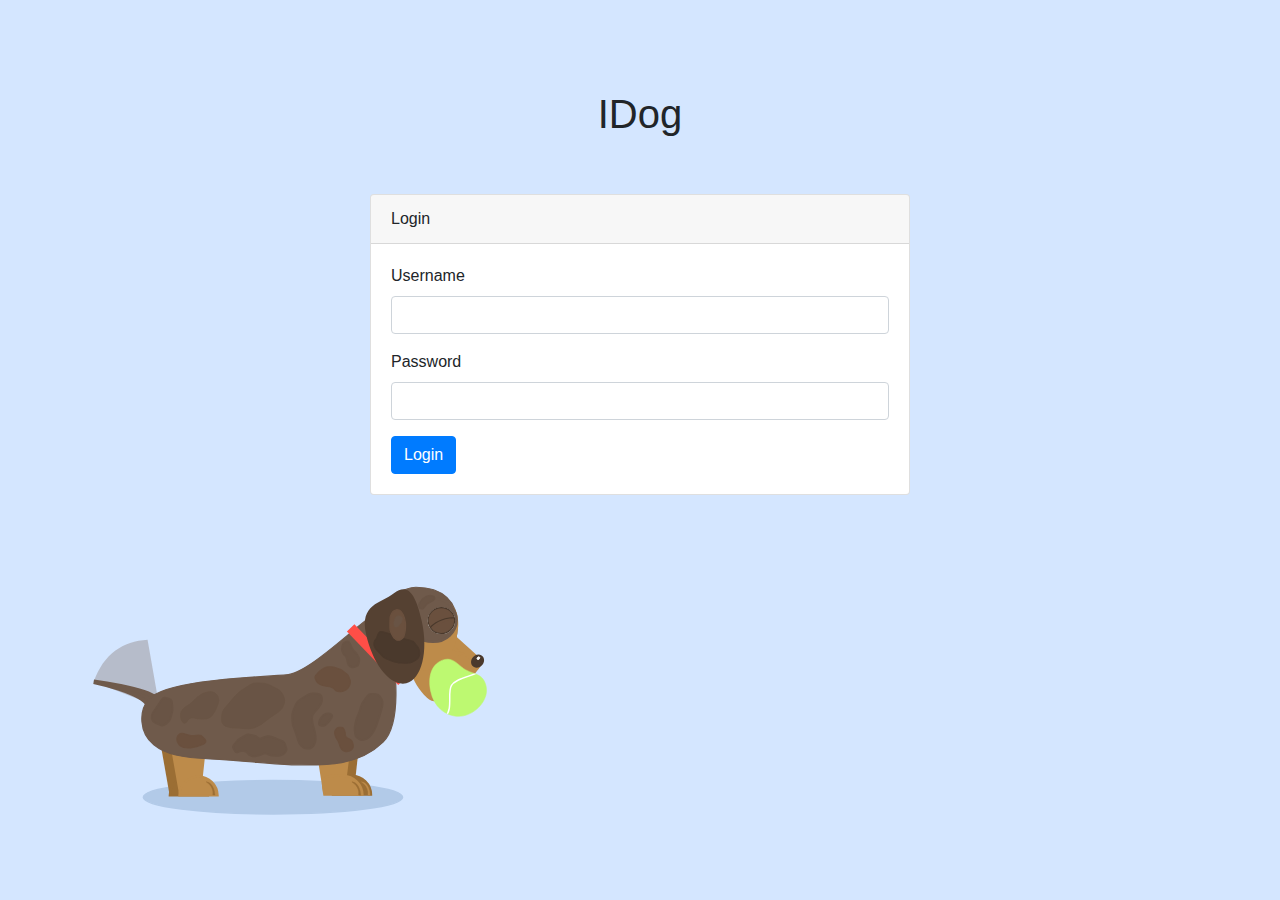
<file: login.html>
<!DOCTYPE html>
<html>

<head>
    <title>Login</title>
    <meta charset="utf-8">
    <meta name="viewport" content="width=device-width, initial-scale=1">
    <link rel="stylesheet" href="css/style.css">
    <link rel="stylesheet" href="https://maxcdn.bootstrapcdn.com/bootstrap/4.5.2/css/bootstrap.min.css">
    <script src="https://ajax.googleapis.com/ajax/libs/jquery/3.5.1/jquery.min.js"></script>
    <script src="https://cdnjs.cloudflare.com/ajax/libs/popper.js/1.16.0/umd/popper.min.js"></script>
    <script src="https://maxcdn.bootstrapcdn.com/bootstrap/4.5.2/js/bootstrap.min.js"></script>
</head>

<body id="body-login">
    <div class="container" id="login-container">
        <h1 class="text-center">IDog</h1>
        <div class="row">
            <div class="container mt-5">
                <div class="row justify-content-center">
                    <div class="col-md-6">
                        <div class="card">
                            <div class="card-header">
                                Login
                            </div>
                            <div class="card-body">
                                <form>
                                    <div class="form-group">
                                        <label for="username">Username</label>
                                        <input type="text" class="form-control" id="username">
                                    </div>
                                    <div class="form-group">
                                        <label for="password">Password</label>
                                        <input type="password" class="form-control" id="password">
                                    </div>
                                    <button type="submit" class="btn btn-primary">Login</button>
                                </form>
                            </div>
                        </div>
                    </div>
                </div>
            </div>
            <!-- The dog animation taken from : https://codepen.io/stivaliserna/details/jObPyKe-->
            <svg class="sausage-dog-animation" xmlns="http://www.w3.org/2000/svg" viewBox="-50 0 1200 1080">
                <ellipse class="shadow" ry="45" rx="350" cy="816" cx="498" opacity="1" fill="#B2CAE8" fill-opacity="1"
                    stroke="#B2CAE8" stroke-width="4" />
                <path class="tail-blur" fill="#6f5a4b"
                    d="M 180.265,568.972 14.092,504.432 C 40.893351,428.54412 92.941075,394.6756 159.419,390.74 l 29.972,170.684 c 1.155,6.575 -2.931,9.954 -9.126,7.548 z"
                    opacity=".296" />
                <path class="tail" fill="#6f5a4b" stroke="#6f5a4b" stroke-width="12"
                    d="m 161.6285,568.63016 20.92664,-20.00034 C 151.50961,521.73829 14.092,504.432 14.092,504.432 c 0,0 128.8135,26.71916 147.5365,64.19816 z" />
                <g class="back-legs">
                    <path fill="#9b6e34" d="M180.059 589.035h121.038l-23.651 219.517-58.432 2.217-38.955-221.734z" />
                    <path fill="#9b6e34" stroke="#9b6e34" stroke-width="6"
                        d="M270.996 760.244c-28.22 0-51.088 22.555-51.536 50.525h103.071c-.447-27.97-23.315-50.525-51.535-50.525z" />
                    <path fill="#bd8b4a" d="M206.036 589.035h121.039l-23.651 219.517-58.433 2.217-38.955-221.734z" />
                    <path fill="#bd8b4a" stroke="#bd8b4a" stroke-width="6"
                        d="M296.973 760.244c-28.219 0-51.088 22.555-51.535 50.525h103.071c-.447-27.97-23.316-50.525-51.536-50.525z" />
                    <path fill="#9b6e34" fill-opacity="1" stroke="#9b6e34" stroke-width="1"
                        d="m 341.34945,810.26154 c -1.48174,-30.60183 -20.2921,-36.5324 -23.61393,-35.8329 -1.37117,0.0393 21.53672,10.53459 17.96335,35.34867 z" />
                </g>
                <g class="front-legs">
                    <path class="leg" fill="#9b6e34"
                        d="m 640.90169,580.10511 119.14374,21.32995 -61.96529,211.91363 -57.90822,-8.11489 z" />
                    <path fill="#9b6e34" stroke="#9b6e34" stroke-width="6"
                        d="m 711.354,758.244 c -28.22,0 -51.089,22.555 -51.536,50.525 h 103.071 c -0.447,-27.97 -23.316,-50.525 -51.535,-50.525 z" />
                    <path fill="#bd8b4a" fill-opacity="1" stroke="#bd8b4a" stroke-width="1"
                        d="m 760.35315,810.35988 c -1.48174,-30.60183 -20.2921,-36.5324 -23.61393,-35.8329 -1.37117,0.0393 21.53672,10.53459 17.96335,35.34867 z" />
                    <path class="leg" fill="#bd8b4a"
                        d="m 619.46642,579.5532 118.83259,23.00558 -64.94292,211.02015 -57.78921,-8.92963 z" />
                    <path fill="#bd8b4a" stroke="#bd8b4a" stroke-width="6"
                        d="m 688.228,758.24364 c -56.81455,-1.81204 -59.84071,0.90112 -51.535,50.525 h 103.071 c -0.447,-27.97 -23.33034,-49.62541 -51.536,-50.525 z" />
                    <path fill="#9b6e34" fill-opacity="1" stroke="#9b6e34" stroke-width="1"
                        d="m 734.97661,810.43045 c -1.48174,-30.60183 -20.2921,-36.5324 -23.61393,-35.8329 -1.37117,0.0393 21.53672,10.53459 17.96335,35.34867 z" />
                </g>
                <g class="lean">
                    <g class="body">
                        <path fill="#6f5a4b" stroke="#6f5a4b" stroke-width="3.25"
                            d="M751.059 361.906c0-29.802 45.436-69.614 45.436-69.614s49.234-43.162 87.533-43.162c73.437 0 111.791 39.402 111.791 101.686 0 31.044-9.528 61.914-28.18 85.07-18.769 23.303-46.777 38.795-83.611 38.795-73.437 0-132.969-50.491-132.969-112.775z" />
                        <path fill="#6f5a4b" stroke="#6f5a4b" stroke-width="3.25"
                            d="M161.724 552.442c43.998-51.241 266.636-59.779 370.667-66.522 85.958-5.571 279.053-236.247 279.053-163.339 0 53.584 51.308 278.307-16.195 344.713-68.328 67.217-165.195 62.163-239.502 61.231-52.92-.663-131.793-11.253-226.832-15.838-77.24-3.727-120.165-11.768-152.525-38.198-41.065-33.54-39.869-92.695-14.666-122.047z" />
                        <path fill="#695445" stroke="#695445" stroke-width="2.06"
                            d="M412.368 528.039l22.614-14.883c5.4-3.554 14.781-6.181 20.954-5.866l13.681.698c6.173.314 15.487 2.785 20.804 5.518l20.246 10.406c5.317 2.733 11.558 9.379 13.94 14.844l2.905 6.668c2.382 5.465 2.362 14.665-.044 20.548l-1.537 3.759c-2.406 5.883-8.735 13.532-14.136 17.084l-10.784 7.093c-5.401 3.552-13.927 9.649-19.044 13.617l-11.314 8.774c-5.116 3.969-14.146 8.913-20.168 11.043l-2.382.842c-6.022 2.13-15.885 3.458-22.029 2.966l-7.054-.565c-6.145-.492-16.135-1.112-22.313-1.384l-6.765-.298c-6.178-.273-15.545-2.626-20.922-5.256l-.197-.096c-5.376-2.63-9.598-9.753-9.43-15.91l.316-11.56c.169-6.157 3.685-15.154 7.854-20.095l27.479-32.565c4.169-4.941 11.926-11.828 17.326-15.382z" />
                        <path fill="#695445" stroke="#695445" stroke-width="5"
                            d="M392.18 675.438l8.165-10.299c1.928-2.433 5.608-5.685 8.218-7.265l15.541-9.405c2.61-1.58 7.112-2.313 10.055-1.636l13.58 3.123c2.943.676 7.135 2.952 9.364 5.081l.26.249c2.229 2.13 6.286 2.86 9.063 1.631l4.337-1.919c2.776-1.229 7.431-2.671 10.398-3.221l2.133-.396c2.966-.55 7.647-.066 10.455 1.082l3.466 1.417c2.807 1.147 7.4 2.889 10.258 3.891l1.012.354c2.858 1.002 7.401 2.867 10.148 4.166l5.2 2.46c2.747 1.299 5.746 4.788 6.699 7.792l3.367 10.618c.953 3.003.26 7.492-1.548 10.025l-2.543 3.565c-1.808 2.533-5.672 5.067-8.631 5.66l-5.189 1.039c-2.96.592-7.792.868-10.795.615l-8.061-.678c-3.003-.252-7.719-1.371-10.534-2.498l-5.712-2.287c-2.815-1.127-7.323-.988-10.07.312l-5.201 2.46c-2.747 1.299-7.391 2.715-10.373 3.163l-5.106.767c-2.983.448-7.717-.001-10.574-1.002l-1.013-.355c-2.857-1.001-6.663-3.848-8.499-6.357l-.923-1.262c-1.837-2.509-5.753-4.827-8.747-5.177l-2.791-.326c-2.994-.35-7.652.409-10.405 1.695l-3.665 1.713c-2.753 1.286-6.27.145-7.855-2.547l-4.104-6.969c-1.586-2.692-1.308-6.847.62-9.279z" />
                        <path fill="#695445" stroke="#695445" stroke-width="5"
                            d="M559.503 565.641l-6.595 16.23c-1.842 4.533-3.19 12.298-3.012 17.344l.375 10.576c.179 5.045 1.874 13.072 3.787 17.928l3.273 8.314c1.913 4.856 4.607 12.825 6.018 17.799l2.271 8.005c1.411 4.973 5.602 12.104 9.361 15.927l.137.14c3.759 3.823 10.993 6.882 16.159 6.833l1.542-.015c5.166-.049 11.579-3.345 14.325-7.361l1.801-2.633c2.746-4.016 4.7-11.368 4.364-16.42l-.529-7.952c-.336-5.053-1.859-13.16-3.402-18.108l-2.384-7.645c-1.543-4.948-2.962-13.051-3.17-18.098l-.145-3.513c-.208-5.047 2.286-12.052 5.569-15.646l6.804-7.445c3.283-3.594 7.962-9.9 10.45-14.085l1.031-1.735c2.488-4.185 3.56-11.641 2.394-16.653l-.216-.927c-1.166-5.012-6.322-9.396-11.516-9.793l-10.284-.786c-5.194-.397-12.79 1.392-16.967 3.995l-20.542 12.802c-4.177 2.604-9.056 8.389-10.899 12.922z" />
                        <path fill="#695445" stroke="#695445" stroke-width="5"
                            d="M642.333 590.4l-3.736 1.374c-3.152 1.16-7.235 4.448-9.12 7.344l-3.019 4.638c-1.885 2.896-3.749 8.067-4.163 11.55l-.015.127c-.415 3.483 1.926 6.728 5.228 7.248l3.191.503c3.302.521 7.946-1.01 10.374-3.42l4.843-4.808c2.427-2.41 5.87-6.749 7.689-9.691l3.257-5.267c1.82-2.943.874-6.601-2.112-8.17l-1.304-.686c-2.987-1.569-7.962-1.902-11.113-.742z" />
                        <path fill="#695445" stroke="#695445" stroke-width="5"
                            d="M735.821 570.473l-2.761 9.352c-1.12 3.793-3.295 9.799-4.859 13.415l-1.912 4.422c-1.563 3.615-3.549 9.676-4.436 13.537l-2.091 9.107c-.887 3.861-1.31 10.195-.946 14.149l.954 10.364c.364 3.953 3.168 9.004 6.264 11.282l3.938 2.898c3.095 2.278 8.576 3.343 12.242 2.38l4.903-1.289c3.666-.963 8.744-4.081 11.343-6.965l4.222-4.685c2.599-2.883 6.122-8.075 7.87-11.596l2.76-5.56c1.747-3.521 4.176-9.415 5.424-13.164l3.042-9.135 4.653-14.673a414.246 414.246 0 004.043-13.737l2.3-8.463c1.038-3.819 1.376-10.09.755-14.008l-.023-.144c-.621-3.917-3.056-9.592-5.439-12.675l-1.217-1.575c-2.383-3.083-7.372-5.776-11.144-6.016l-11.336-.723c-3.771-.24-8.689 2.123-10.985 5.278l-11.38 15.644c-2.295 3.155-5.064 8.787-6.184 12.58z" />
                        <path fill="#695445" stroke="#695445" stroke-width="5"
                            d="M697.133 395.726l-4.154 1.378c-2.827.939-5.779 4.129-6.593 7.125l-1.595 5.868c-.814 2.997-.675 7.808.312 10.746l.971 2.893c.987 2.939 3.565 7.02 5.759 9.117l.387.37c2.194 2.096 4.591 6.236 5.355 9.247l.264 1.039a288.186 288.186 0 012.507 10.969l.023.111c.621 3.047 3.274 6.647 5.926 8.041l2.516 1.322c2.652 1.394 7.033 1.585 9.785.428l5.18-2.178c2.753-1.157 5.396-4.584 5.904-7.655l1.19-7.193c.508-3.07-.364-7.695-1.947-10.329l-3.356-5.586c-1.583-2.635-4.712-6.388-6.99-8.383l-.841-.737c-2.278-1.995-5.147-5.898-6.409-8.717l-3.774-8.429-2.901-6.099c-1.326-2.788-4.692-4.287-7.519-3.348z" />
                        <path fill="#6a503e" stroke="#6a503e" stroke-width="3.25"
                            d="M664.861 644.439l1.313 5.522c.683 2.872 2.629 7.103 4.346 9.449l1.356 1.853c1.717 2.346 3.796 6.537 4.645 9.36l1.473 4.904c.848 2.823 2.802 7.108 4.364 9.571l.402.634c1.562 2.463 5.043 5.042 7.776 5.76l2.224.584c2.732.718 7.126.585 9.814-.298l2.384-.783c2.688-.883 6.21-3.54 7.867-5.934l.06-.088c1.657-2.394 2.471-6.669 1.818-9.549l-1.424-6.29c-.653-2.88-3.028-6.626-5.306-8.368l-.083-.063c-2.278-1.741-6.306-3.859-8.998-4.729l-.098-.032c-2.692-.871-5.008-3.972-5.174-6.928l-.158-2.832c-.165-2.955-1.169-7.57-2.241-10.307l-1.419-3.622c-1.072-2.737-4.224-4.956-7.041-4.956h-6.464c-2.816 0-6.365 1.996-7.928 4.46l-1.916 3.022c-1.563 2.463-2.275 6.788-1.592 9.66z" />
                        <path fill="#6a503e" stroke="#6a503e" stroke-width="3.25"
                            d="M613.467 486.952l7.154-8.311c1.998-2.322 5.741-5.413 8.36-6.904l8.694-4.95c2.619-1.491 7.156-2.7 10.135-2.7h8.149c2.978 0 7.667.854 10.472 1.907l11.049 4.148c2.805 1.053 7.038 3.39 9.456 5.219l10.181 7.706c2.417 1.829 5.195 5.7 6.204 8.646l3.163 9.236c1.009 2.946.788 7.625-.492 10.452l-2.937 6.483c-1.28 2.826-4.478 6.253-7.142 7.653l-7.016 3.687c-2.664 1.4-7.216 2.192-10.167 1.769l-5.975-.856c-2.952-.423-6.793-2.796-8.58-5.301l-.345-.484c-1.787-2.504-5.598-5.058-8.513-5.703l-3.836-.848c-2.914-.645-7.667-1.527-10.616-1.97l-5.228-.785c-2.948-.443-7.472-1.989-10.105-3.454l-3.343-1.861c-2.632-1.464-5.846-4.922-7.178-7.723l-2.75-5.781c-1.332-2.801-.792-6.953 1.206-9.275z" />
                        <path fill="#695445" stroke="#695445" stroke-width="5"
                            d="M170.831 603.353l.036.168c.963 4.585 5.343 9.913 9.784 11.901l12.456 5.577c4.441 1.988 11.079 1.153 14.827-1.865l4.872-3.923c3.748-3.018 7.772-9.137 8.988-13.666l3.124-11.635c1.216-4.53 1.894-11.981 1.514-16.643l-1-12.27c-.38-4.662-4.47-9.615-9.135-11.063l-5.416-1.681c-4.666-1.448-10.599.567-13.253 4.5l-23.735 35.178c-2.654 3.933-4.024 10.838-3.062 15.422z" />
                        <path fill="#6a503e" stroke="#6a503e" stroke-width="3.25"
                            d="M241.079 650.195l-.098.182c-2.672 4.972-2.692 13.043-.044 18.026l1.093 2.057c2.648 4.983 9.433 10.007 15.156 11.221l.725.153c5.722 1.214 15.037 1.391 20.805.395l2.519-.435c5.769-.995 14.813-3.586 20.201-5.786l10.199-4.164c5.388-2.201 6.741-7.484 3.021-11.802l-4.975-5.775c-3.719-4.318-11.378-6.853-17.106-5.663l-1.416.294c-5.727 1.189-14.926.866-20.546-.723l-14.52-4.105c-5.62-1.589-12.342 1.154-15.014 6.125z" />
                        <path fill="#695445" stroke="#695445" stroke-width="2.06"
                            d="M285.533 601.722l2.531.752c6.313 1.873 16.766 2.894 23.347 2.279l6.145-.573c6.58-.615 14.577-5.546 17.861-11.015l4.963-8.266c3.283-5.47 7.431-14.811 9.264-20.865l.956-3.156c1.833-6.054.418-15.257-3.16-20.555l-.131-.194c-3.579-5.299-11.835-9.374-18.442-9.102l-.497.02c-6.606.272-16.544 3.142-22.196 6.412l-2.648 1.531c-5.652 3.269-13.729 9.793-18.04 14.57l-.678.751c-4.311 4.778-12.358 11.347-17.974 14.673l-5.244 3.106c-5.616 3.326-11.168 11.041-12.401 17.231l-.352 1.765c-1.233 6.191.669 15.504 4.248 20.802l.131.194c3.578 5.299 9.196 5.191 12.548-.241l2.269-3.676c3.351-5.432 11.186-8.316 17.5-6.443z" />
                        <path fill="#ff4e47" stroke="#ff4e47" stroke-width="28"
                            d="M 707.78417,358.59878 846.34934,503.2334" />
                    </g>
                    <g class="head">
                        <path fill="#bd8b4a"
                            d="M911.034 474.462l58.711 25.635c3.998 1.746 10.859 2.947 15.323 2.683l8.328-.493c4.465-.264 10.914-2.315 14.884-4.112l7.47-3.676c3.97-1.797 10.92-4.795 14.4-7.235l14.84-10.392c3.48-2.441 8.1-7.154 10.33-10.528l7.47-11.338c2.22-3.374 3.57-6.514 3.01-7.015 0 0-89.032-79.584-89.326-80.524" />
                        <path fill="#bd8b4a"
                            d="M913.883 547.305C869.89 505.578 853.078 442.761 876.334 407c23.255-35.762 77.772-30.925 121.766 10.802 43.99 41.727 62.76 40.306 62.76 40.306-23.26 35.762-102.983 130.924-146.977 89.197z" />
                        <path fill="#bd8b4a"
                            d="m 878.57469,361.46519 c -3.549,8.006 18.32731,62.81481 18.32731,62.81481 0,0 -5.576,45.517 7.976,50.611 1.64,0.617 9.306,-0.397 19.932,-4.902 30.681,-13.007 85.9,-42.08 90.94,-42.892 3.24,-0.523 -36.398,-6.798 -33.634,-8.579 11.678,-7.525 16.195,-66.177 16.195,-66.177 0,0 0.84,-18.025 -3.737,-33.088 -3.332,-10.962 -11.307,-21.389 -20.966,-26.835 -4.181,-2.358 -8.527,-2.554 -13.033,-3.118 -9.386,-1.176 -17.697,-0.873 -26.857,2.227 -20.387,6.897 -64.15231,47.92519 -55.14331,69.93819" />
                        <g class="eye">
                            <ellipse ry="58.79958" rx="63.385227" cy="337.63333" cx="930.31775" opacity="1"
                                fill="#6f5a4b" fill-opacity="1" stroke="#6f5a4b" stroke-width="7" />
                            <path fill="#fff" stroke="#fff" stroke-width="3.25"
                                d="M917.372 339.256c0-19.15 15.843-34.674 35.388-34.674 19.544 0 35.388 15.524 35.388 34.674 0 19.149-15.844 34.673-35.388 34.673-12.483 0-23.457-6.332-29.757-15.898a34.015 34.015 0 01-5.631-18.775z" />
                            <path fill="#262626" stroke="#262626"
                                d="M953.463 334.106c0-8.041 6.456-14.56 14.421-14.56 7.965 0 14.421 6.519 14.421 14.56s-6.456 14.559-14.421 14.559c-7.965 0-14.421-6.518-14.421-14.559z" />
                            <path fill="#fff" stroke="#fff" stroke-width="5"
                                d="M972.119 327.418c0-.661.711-1.197 1.589-1.197.877 0 1.589.536 1.589 1.197s-.712 1.197-1.589 1.197c-.878 0-1.589-.536-1.589-1.197z" />
                            <g class="closed-eye" fill="#6a503e" stroke="#4a392c" stroke-width="3">
                                <path
                                    d="M917.003 339.068c0-19.357 16.007-35.048 35.754-35.048 19.746 0 35.753 15.691 35.753 35.048 0 19.356-16.007 35.048-35.753 35.048-12.612 0-23.699-6.401-30.064-16.07a34.386 34.386 0 01-5.69-18.978z" />
                                <path
                                    d="M923.322 358.879c.132-4.19 10.549-11.275 13.553-13.265 11.34-7.511 24.072-11.238 37.223-13.485 4.288-.732 8.655-.216 12.924-.697" />
                            </g>
                        </g>
                        <g class="nose">
                            <path fill="#4a392c"
                                d="M1035.88 441.045c5.38-8.889 16.28-12.745 24.36-8.614 8.08 4.131 10.27 14.686 4.89 23.574-5.38 8.889-16.29 12.746-24.37 8.615-8.07-4.131-10.26-14.686-4.88-23.575z" />
                            <path fill="#fff" stroke="#fff" stroke-width="1.74"
                                d="M1051.34 441.56c.03 2.329 2.27-.018 2.64-1.768.18-.862-1.8 2-.93 2.516 1.16.684 2.36-2.411 1.42-3.282-2.95-2.722-2.72 7.429-1.07 3.998 1.03-2.155-5.45 3.379-3.62-2.029 2.85-8.382 9.1 2.281 2.45 3.226-4.55.645-3.63-8.619 2.7-6.739 4.48 1.33-.01 5.966-3.4 5.448-5.35-.818.82-8.238 3.9-4.094"
                                opacity=".965" />
                        </g>
                        <g>
                            <path class="ball" fill="#bdf971" stroke="#bdf971"
                                d="m 930.80242,477.19065 c -13.05851,3.00801 -24.77881,15.97694 -26.81485,30.67673 -2.03603,14.69979 5.61282,31.12503 15.54844,43.47271 9.93563,12.34768 22.15522,20.61485 36.12779,24.29677 13.97258,3.68192 29.69644,2.77869 42.91157,-2.81649 13.21513,-5.59518 23.92113,-15.88139 30.65943,-28.14324 6.7383,-12.26185 9.5079,-26.49697 5.7369,-38.5172 -3.771,-12.02022 -14.0825,-21.82316 -25.5603,-24.46605 -11.47786,-2.6429 -24.12011,1.87601 -37.63861,0.6591 -13.5185,-1.21691 -27.91187,-8.17033 -40.97037,-5.16233 z" />
                            <clipPath id="ballClip">
                                <path class="ball" fill="#bdf971" stroke="#bdf971"
                                    d="m 930.80242,477.19065 c -13.05851,3.00801 -24.77881,15.97694 -26.81485,30.67673 -2.03603,14.69979 5.61282,31.12503 15.54844,43.47271 9.93563,12.34768 22.15522,20.61485 36.12779,24.29677 13.97258,3.68192 29.69644,2.77869 42.91157,-2.81649 13.21513,-5.59518 23.92113,-15.88139 30.65943,-28.14324 6.7383,-12.26185 9.5079,-26.49697 5.7369,-38.5172 -3.771,-12.02022 -14.0825,-21.82316 -25.5603,-24.46605 -11.47786,-2.6429 -24.12011,1.87601 -37.63861,0.6591 -13.5185,-1.21691 -27.91187,-8.17033 -40.97037,-5.16233 z" />
                            </clipPath>
                            <path class="ball-decoration" clip-path="url(#ballClip)" fill="none" stroke="#fff"
                                stroke-width="4"
                                d="m 963.39546,597.71943 c 21.49913,-19.30313 4.80913,-64.80408 16.71919,-83.46282 16.19467,-25.37116 67.93925,-22.92156 89.43095,-47.68524" />
                            <g class="ball-sound">
                                <path fill="none" stroke="#B5D8E8" stroke-width="4"
                                    d="m 1096.3827,564.72204 c 11.3886,12.59779 6.8073,-1.45406 10.931,-3.9212 1.9116,-1.14344 5.2815,9.1526 9.7911,16.39495 0.2794,0.44804 0.3148,-1.06074 0.4718,-1.59122 0.9548,-3.21847 1.6781,-12.7846 4.2464,-14.32081 2.4235,-1.4498 4.5316,8.986 8.6637,9.21558 5.7286,0.31843 3.6488,-6.24515 5.8457,-8.73267 1.4614,-1.65478 3.9233,1.78478 6.0289,1.62906 4.8167,-0.35637 4.1527,-6.99656 8.0084,0.44507" />
                                <path fill="none" stroke="#B5D8E8" stroke-width="4"
                                    d="m 1070.9116,599.79298 c -2.9954,2.45576 -9.6186,6.11285 -7.2109,10.56543 0.5391,0.99715 13.1337,-2.24375 13.7587,-2.44022 0.5954,-0.18689 1.7073,-1.42002 1.6666,-0.90122 -0.083,1.06689 -3.3427,7.9055 -1.5136,9.15131 2.703,1.84098 10.413,-0.47946 10.1532,2.84261 -0.344,4.40226 -7.7885,9.49729 -5.8163,13.14464 1.3149,2.43155 6.6186,0.47256 9.456,1.55305 4.0577,1.54512 -3.7339,7.61167 2.5171,8.63834" />
                            </g>
                        </g>
                        <path fill="#695445" stroke="#695445" stroke-width="3.25"
                            d="M894.558 290.191l5.447-7.287c.796-1.066 2.311-2.539 3.384-3.291l5.204-3.647c1.073-.751 2.934-1.708 4.157-2.137l6.932-2.428c1.223-.429 3.224-.493 4.47-.144l6.85 1.92c1.246.349 2.667 1.642 3.175 2.888l.433 1.062c.508 1.245.24 3.089-.599 4.118l-1.506 1.847c-.839 1.029-2.454 2.354-3.608 2.961l-8.515 4.475-3.971 2.087c-1.154.606-2.741 1.956-3.547 3.014l-4.601 6.045-3.025 3.71c-.839 1.029-2.558 1.984-3.839 2.134l-2.176.254c-1.282.15-3.06-.506-3.971-1.464l-.486-.51c-.912-.959-2.018-2.764-2.47-4.033l-.633-1.774c-.453-1.269-.408-3.307.1-4.553l.433-1.062c.508-1.246 1.565-3.119 2.362-4.185z" />
                        <g class="ear">
                            <path fill="#554132"
                                d="M899.667 340.093c-18.458-82.741-41.446-100.776-75.085-74.525-35.063 27.363-93.432 28.614-74.975 111.355 18.457 82.741 67.012 141.572 108.449 131.401 41.438-10.17 60.068-85.49 41.611-168.231z" />
                            <path fill="#4a392c" stroke="#4a392c" stroke-width="3.55"
                                d="M771.398 397.916l-.417 2.678c-.344 2.211.02 5.69.813 7.77l.614 1.609c.793 2.08 2.61 5.099 4.059 6.743l1.036 1.176a113.619 113.619 0 005.474 5.712l3.036 2.913c1.575 1.511 3.888 4.189 5.167 5.981l.047.066c1.279 1.793 3.799 4.178 5.63 5.327l1.699 1.067c1.83 1.149 4.911 2.774 6.881 3.629l6.158 2.674 6.859 2.695c1.997.784 5.282 1.902 7.338 2.497l3.679 1.064c2.056.595 5.445 1.213 7.571 1.38l6.965.549 9.208.371c2.13.086 5.581.038 7.709-.108l2.904-.199c2.128-.145 5.485-.858 7.499-1.592l3.653-1.331c2.014-.734 5.05-2.389 6.781-3.697l5.562-4.202c1.731-1.308 3.794-4.047 4.608-6.118l1.07-2.723c.814-2.071 1.239-5.549.949-7.769l-.289-2.215c-.29-2.22-1.202-5.691-2.037-7.753l-.359-.885c-.835-2.062-2.629-5.119-4.008-6.829l-3.889-4.823-3.114-4.076c-1.335-1.747-4.006-3.877-5.966-4.758l-1.023-.46c-1.96-.881-5.239-1.978-7.323-2.451l-4.892-1.109-4.17-1.093a107.68 107.68 0 01-7.401-2.285l-3.915-1.398a183.715 183.715 0 01-7.245-2.794l-5.752-2.388c-1.983-.823-5.273-1.906-7.348-2.418l-2.754-.681a176.174 176.174 0 01-7.466-2.057l-10.622-3.234-5.07-1.592c-2.043-.642-5.417-1.359-7.536-1.602l-1.639-.188c-2.119-.243-4.799 1.069-5.986 2.931l-.779 1.223c-1.187 1.861-2.653 5.108-3.275 7.251l-.912 3.142c-.622 2.143-2.333 5.18-3.822 6.784l-.64.688c-1.489 1.604-2.976 4.696-3.32 6.908z" />
                            <path fill="#6a503e" stroke="#6a503e" stroke-width="3.25"
                                d="M818.613 319.578l-3.003 6.664c-.639 1.418-1.214 3.839-1.284 5.407l-.428 9.507-.135 10.621.142 9.336c.024 1.569.501 4.019 1.066 5.472l2.902 7.46c.565 1.453 1.687 3.695 2.506 5.007l2.82 4.52c.819 1.312 2.465 3.12 3.676 4.038l3.88 2.939c1.211.918 3.402 1.601 4.893 1.525l3.803-.193c1.491-.076 3.62-.964 4.755-1.984l4.39-3.945c1.135-1.02 2.43-3.056 2.892-4.549l1.583-5.112c.462-1.493 1.038-3.957 1.287-5.505l1.136-7.078c.248-1.548.456-4.075.464-5.644l.045-8.997c.008-1.569-.242-4.085-.558-5.619l-1.903-9.229c-.316-1.534-1.056-3.944-1.652-5.383l-2.468-5.954c-.596-1.439-1.866-3.573-2.836-4.766l-3.753-4.614c-.97-1.193-2.94-2.43-4.399-2.762l-3.66-.833c-1.459-.332-3.767-.131-5.154.449l-3.538 1.479c-1.387.58-3.354 1.964-4.393 3.092l-.038.041c-1.039 1.127-2.399 3.191-3.038 4.61z" />
                            <path fill="#695445" stroke="#695445" stroke-width="2.06"
                                d="M828.818 330.254l-.037.064c-1.036 1.741-2.292 4.758-2.806 6.739l-.411 1.584c-.514 1.981-1.088 5.243-1.282 7.286l-.054.563c-.194 2.043.417 5.154 1.366 6.949l.352.666c.948 1.795 3.275 2.952 5.197 2.584l1.372-.262c1.922-.367 4.493-1.943 5.744-3.521l3.045-3.841c1.251-1.578 2.908-4.378 3.701-6.254l.157-.37c.793-1.877 1.747-5.03 2.13-7.043l.127-.671c.384-2.013-.603-4.6-2.203-5.777l-1.779-1.309c-1.601-1.178-4.463-1.879-6.394-1.567l-2.854.462c-1.931.312-4.335 1.977-5.371 3.718z" />
                        </g>
                    </g>
                </g>
            </svg>
            <div class="modal fade" id="dogModal" tabindex="-1" role="dialog" aria-labelledby="dogModalLabel"
                aria-hidden="true">
                <div class="modal-dialog" role="document">
                    <div class="modal-content">
                        <div class="modal-header">
                            <h5 class="modal-title" id="dogModalLabel">My Dogs</h5>
                            <button type="button" class="close" data-dismiss="modal" aria-label="Close">
                                <span aria-hidden="true">&times;</span>
                            </button>
                        </div>
                        <div class="modal-body">
                            <ul class="list-unstyled">
                                <li class="media">
                                    <div class="media-body">
                                        <h5 class="mt-0 mb-1"><a href="index.html" class="text-decoration-none">Dog
                                                1</a></h5>
                                    </div>
                                </li>
                                <li class="media">
                                    <div class="media-body">
                                        <h5 class="mt-0 mb-1"><a href="index.html" class="text-decoration-none">Dog
                                                2</a></h5>
                                    </div>
                                </li>
                                <li class="media">
                                    <div class="media-body">
                                        <h5 class="mt-0 mb-1"><a href="index.html" class="text-decoration-none">Dog
                                                3</a></h5>
                                    </div>
                                </li>
                            </ul>
                        </div>
                        <div class="modal-footer">
                            <button type="button" class="btn btn-secondary" data-dismiss="modal">Close</button>
                        </div>
                    </div>
                </div>
            </div>
        </div>
    </div>
    <script src="js/login.js"></script>
</body>

</html>
</file>
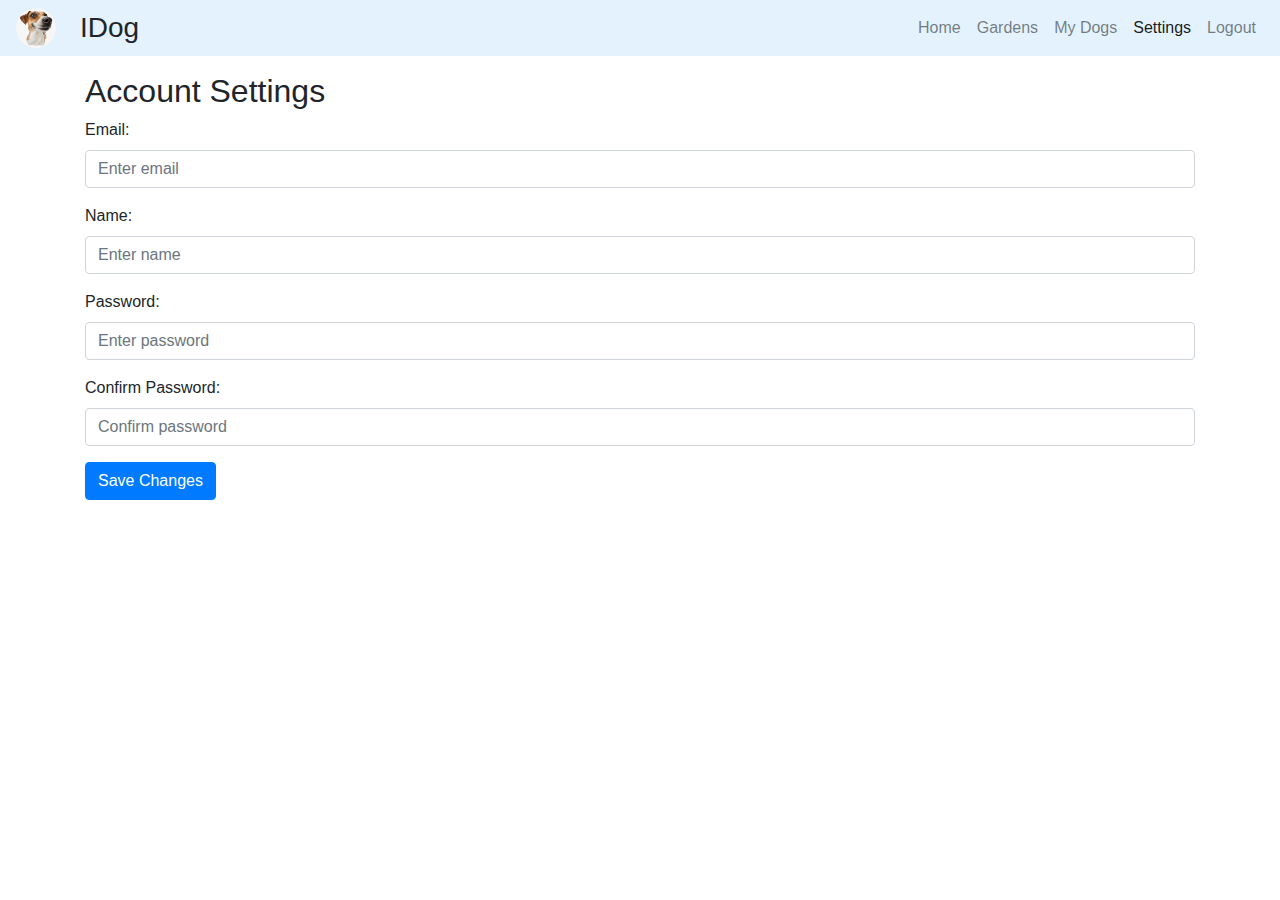
<file: settings.html>
<!DOCTYPE html>
<html>

<head>
	<title>Account Settings</title>
	<meta charset="utf-8">
	<meta name="viewport" content="width=device-width, initial-scale=1">
	<link rel="stylesheet" href="css/style.css">
	<link rel="stylesheet" href="https://maxcdn.bootstrapcdn.com/bootstrap/4.5.2/css/bootstrap.min.css">
	<script src="https://ajax.googleapis.com/ajax/libs/jquery/3.5.1/jquery.min.js"></script>
	<script src="https://cdnjs.cloudflare.com/ajax/libs/popper.js/1.16.0/umd/popper.min.js"></script>
	<script src="https://maxcdn.bootstrapcdn.com/bootstrap/4.5.2/js/bootstrap.min.js"></script>
</head>

<body>
	<nav class="navbar navbar-expand-lg navbar-light" id="navbar">
		<a class="navbar-brand" href="#" id="navbar-brand"></a>
		<h3 class="d-inline-block mx-2 my-0">IDog</h3>
		<button class="navbar-toggler" type="button" data-toggle="collapse" data-target="#navbarLinks"
			aria-controls="navbarLinks" aria-expanded="false" aria-label="Toggle navigation">
			<span class="navbar-toggler-icon"></span>
		</button>
		<div class="collapse navbar-collapse" id="navbarLinks">
			<ul class="navbar-nav ml-auto">
				<li class="nav-item">
					<a class="nav-link" href="index.html">Home</a>
				</li>
				<li class="nav-item">
					<a class="nav-link" href="gardens.html">Gardens</a>
				</li>
				<li class="nav-item">
					<a class="nav-link" href="dogs.html">My Dogs</a>
				</li>
				<li class="nav-item active">
					<a class="nav-link" href="#">Settings</a>
				</li>
				<li class="nav-item">
					<a class="nav-link" href="#" data-toggle="modal" data-target="#logoutModal">Logout</a>
				</li>
			</ul>
		</div>
	</nav>
	<div class="container mt-3">
		<h2>Account Settings</h2>
		<form>
			<div class="form-group">
				<label for="email"><i class="bi bi-envelope"></i> Email:</label>
				<input type="email" class="form-control" id="email" placeholder="Enter email">
			</div>
			<div class="form-group">
				<label for="name"><i class="bi bi-person"></i> Name:</label>
				<input type="text" class="form-control" id="name" placeholder="Enter name">
			</div>
			<div class="form-group">
				<label for="password"><i class="bi bi-lock"></i> Password:</label>
				<input type="password" class="form-control" id="password" placeholder="Enter password">
			</div>
			<div class="form-group">
				<label for="confirm-password"><i class="bi bi-lock"></i> Confirm Password:</label>
				<input type="password" class="form-control" id="confirm-password" placeholder="Confirm password">
			</div>
			<button type="submit" class="btn btn-primary"><i class="bi bi-save"></i> Save Changes</button>
		</form>
	</div>
	<!-- Logout Modal -->
	<div class="modal fade" id="logoutModal" tabindex="-1" role="dialog" aria-labelledby="logoutModalLabel"
		aria-hidden="true">
		<div class="modal-dialog" role="document">
			<div class="modal-content">
				<div class="modal-header">
					<h5 class="modal-title" id="logoutModalLabel">Confirm Logout</h5>
					<button type="button" class="close" data-dismiss="modal" aria-label="Close">
						<span aria-hidden="true">&times;</span>
					</button>
				</div>
				<div class="modal-body">
					Are you sure you want to log out?
				</div>
				<div class="modal-footer">
					<button type="button" class="btn btn-secondary" data-dismiss="modal">Cancel</button>
					<a class="btn btn-primary" href="login.html">Logout</a>
				</div>
			</div>
		</div>
	</div>
</body>

</html>
</file>
<file: css/style.css>
#navbar {
    background-color: #e3f2fd;
}

#navbar-brand {
    background-image: url('../images/icon.png');
    background-size: cover;
    background-position: center;
    width: 40px;
    height: 40px;
    display: inline-block;
    border-radius: 50%;
}

#intro-dog {
    font-family: 'Montserrat', sans-serif;
}

#body-index {
    min-height: 100vh;
    width: 100%;
    display: flex;
    flex-direction: column;
}

#login-container{
    margin-top: 10vh;
}

#footer-index {
    background-color: #e3f2fd;
}

#body-login {
    background-color: #d4e6ff;
  }
  
  .sausage-dog-animation {
    height: 25rem;
    max-height: 80vh;
    max-width: 80vw;
  }
  
  .ear,
  .closed-eye,
  .lean,
  .front-legs,
  .leg,
  .head,
  .tail,
  .tail-blur,
  .shadow {
    animation-duration: 3s;
    animation-iteration-count: infinite;
    animation-timing-function: linear;
  }
  
  .ball,
  .ball-decoration,
  .ball-sound {
    animation-duration: 3s;
    animation-iteration-count: infinite;
    animation-timing-function: ease-in-out;
  }
  
  .ball {
    animation-name: squishBall;
    transform: matrix(
      1.0951654,
      0.52195853,
      -0.52866476,
      1.2371611,
      208.27138,
      -632.28196
    );
  }
  
  @keyframes squishBall {
    0%,
    50%,
    72%,
    80%,
    92%,
    100% {
      d: path(
        "m 930.80242,477.19065 c -13.05851,3.00801 -24.77881,15.97694 -26.81485,30.67673 -2.03603,14.69979 5.61282,31.12503 15.54844,43.47271 9.93563,12.34768 22.15522,20.61485 36.12779,24.29677 13.97258,3.68192 29.69644,2.77869 42.91157,-2.81649 13.21513,-5.59518 23.92113,-15.88139 30.65943,-28.14324 6.7383,-12.26185 9.5079,-26.49697 5.7369,-38.5172 -3.771,-12.02022 -14.0825,-21.82316 -25.5603,-24.46605 -11.47786,-2.6429 -24.12011,1.87601 -37.63861,0.6591 -13.5185,-1.21691 -27.91187,-8.17033 -40.97037,-5.16233 z"
      );
      transform: matrix(
        1.0951654,
        0.52195853,
        -0.52866476,
        1.2371611,
        208.27138,
        -632.28196
      );
    }
    65%,
    85% {
      d: path(
        "m 932.4158,479.26229 c -14.67189,0.93637 -26.39219,13.9053 -28.42823,28.60509 -2.03603,14.69979 5.61282,31.12503 15.94228,38.97676 10.32947,7.85173 23.3365,7.12856 34.39281,10.90173 11.0563,3.77318 20.16082,12.04166 33.72906,12.76579 13.56828,0.72414 31.59878,-6.09489 42.72528,-18.16177 11.1265,-12.06689 15.3474,-29.37891 10.9229,-43.93943 -4.4245,-14.56052 -17.4943,-26.36654 -28.8312,-27.22343 -11.337,-0.85689 -20.93852,9.23684 -34.54977,8.73602 -13.61125,-0.50082 -31.23124,-11.59712 -45.90313,-10.66076 z"
      );
      transform: matrix(
        1.0951654,
        0.52195853,
        -0.52866476,
        1.2371611,
        208.27138,
        -642.28196
      );
    }
  }
  
  .ball-decoration {
    animation-name: ballDecorationAnimation;
  }
  
  @keyframes ballDecorationAnimation {
    0%,
    50%,
    72%,
    80%,
    92%,
    100% {
      d: path(
        "m 963.39546,597.71943 c 21.49913,-19.30313 4.80913,-64.80408 16.71919,-83.46282 16.19467,-25.37116 67.93925,-22.92156 89.43095,-47.68524"
      );
    }
    65%,
    85% {
      d: path(
        "m 978.40243,581.77452 c 21.49916,-19.30313 -15.82546,-51.20401 -3.9154,-69.86275 16.19467,-25.37116 63.71847,-19.16982 85.21017,-43.9335"
      );
    }
  }
  
  .ball-sound {
    animation-name: ballSound;
    visibility: hidden;
  }
  
  @keyframes ballSound {
    0%,
    60%,
    70%,
    80%,
    90%,
    100% {
      visibility: hidden;
      transform: translateY(0);
    }
    65%,
    67%,
    69%,
    85%,
    87%,
    89% {
      visibility: visible;
      transform: translateY(-3px);
    }
    66%,
    68%,
    86%,
    88% {
      visibility: visible;
      transform: translateY(3px);
    }
  }
  
  .ear {
    animation-name: moveEar;
    transform-origin: top center;
    transform-box: fill-box;
  }
  
  @keyframes moveEar {
    0%,
    12%,
    21%,
    31%,
    35%,
    100% {
      transform: rotateZ(0);
    }
    9%,
    19%,
    29% {
      transform: rotateZ(-5deg);
      transform: rotateZ(-10deg);
    }
    13%,
    23%,
    33% {
      transform: rotateZ(5deg);
      transform: rotateZ(10deg);
    }
  }
  
  .closed-eye {
    animation-name: closeEye;
  }
  
  @keyframes closeEye {
    0%,
    50%,
    100% {
      visibility: hidden;
    }
    10% {
      visibility: visible;
    }
  }
  
  .lean {
    animation-name: leanDown;
    transform-origin: center;
  }
  
  @keyframes leanDown {
    0%,
    50%,
    100% {
      transform: rotateZ(0) translateY(0);
    }
    60%,
    90% {
      transform: rotateZ(10deg) translateY(5%);
    }
  }
  
  .front-legs {
    animation-name: flexLegs;
  }
  
  @keyframes flexLegs {
    0%,
    50%,
    100% {
      transform: translateX(0);
    }
    60%,
    90% {
      transform: translateX(12%);
    }
  }
  
  .leg {
    animation-name: rotateLegs;
    transform-origin: bottom left;
    transform-box: fill-box;
    transform: translateX(16%) rotate(-10deg);
  }
  
  @keyframes rotateLegs {
    0%,
    50%,
    100% {
      transform: translateX(16%) rotate(-10deg);
    }
    60%,
    90% {
      transform: translateX(35%) rotate(-83deg);
    }
  }
  
  .head {
    animation-name: lookDown;
    transform-origin: top right;
    transform-box: fill-box;
  }
  
  @keyframes lookDown {
    0%,
    55%,
    100% {
      transform: rotateZ(0) translate(0, 0);
    }
    60%,
    90% {
      transform: rotateZ(5deg) translate(2.5%, 6%);
    }
  }
  
  .tail {
    animation-name: moveTail;
    transform-origin: bottom center;
  }
  
  @keyframes moveTail {
    0%,
    50%,
    90%,
    100% {
      d: path(
        "m 161.6285,568.63016 20.92664,-20.00034 C 151.50961,521.73829 14.092,504.432 14.092,504.432 c 0,0 128.8135,26.71916 147.5365,64.19816 z"
      );
    }
    64%,
    70%,
    76%,
    82% {
      d: path(
        "m 161.6285,568.63016 20.92664,-20.00034 C 151.50961,521.73829 77.565044,422.94078 77.565044,422.94078 c 0,0 65.340456,108.21038 84.063456,145.68938 z"
      );
    }
    60%,
    66%,
    72%,
    78%,
    84% {
      d: path(
        "m 161.6285,568.63016 20.92664,-20.00034 C 151.50961,521.73829 14.092,504.432 14.092,504.432 c 0,0 128.8135,26.71916 147.5365,64.19816 z"
      );
    }
    62%,
    68%,
    74%,
    80%,
    86% {
      d: path(
        "m 161.6285,568.63016 20.92664,-20.00034 C 151.50961,521.73829 159.419,390.74 159.419,390.74 c 0,0 -16.5135,140.41116 2.2095,177.89016 z"
      );
    }
  }
  
  .tail-blur {
    animation-name: tailBlur;
    transform-origin: bottom center;
  }
  
  @keyframes tailBlur {
    0%,
    59%,
    90%,
    100% {
      opacity: 0;
    }
    64%,
    70%,
    76%,
    82% {
      transform: rotate(-2deg);
      opacity: 0;
    }
    60%,
    66%,
    72%,
    78%,
    84% {
      opacity: 0.3;
    }
    62%,
    68%,
    74%,
    80%,
    86% {
      transform: rotate(2deg);
      opacity: 0;
    }
  }
  
  .shadow {
    animation-name: scaleShadow;
    transform-origin: center center;
  }
  
  @keyframes scaleShadow {
    0%,
    55%,
    100% {
      transform: scaleX(1) translateX(0);
    }
    60%,
    90% {
      transform: scaleX(1.1) translateX(4%);
    }
  }
</file>
